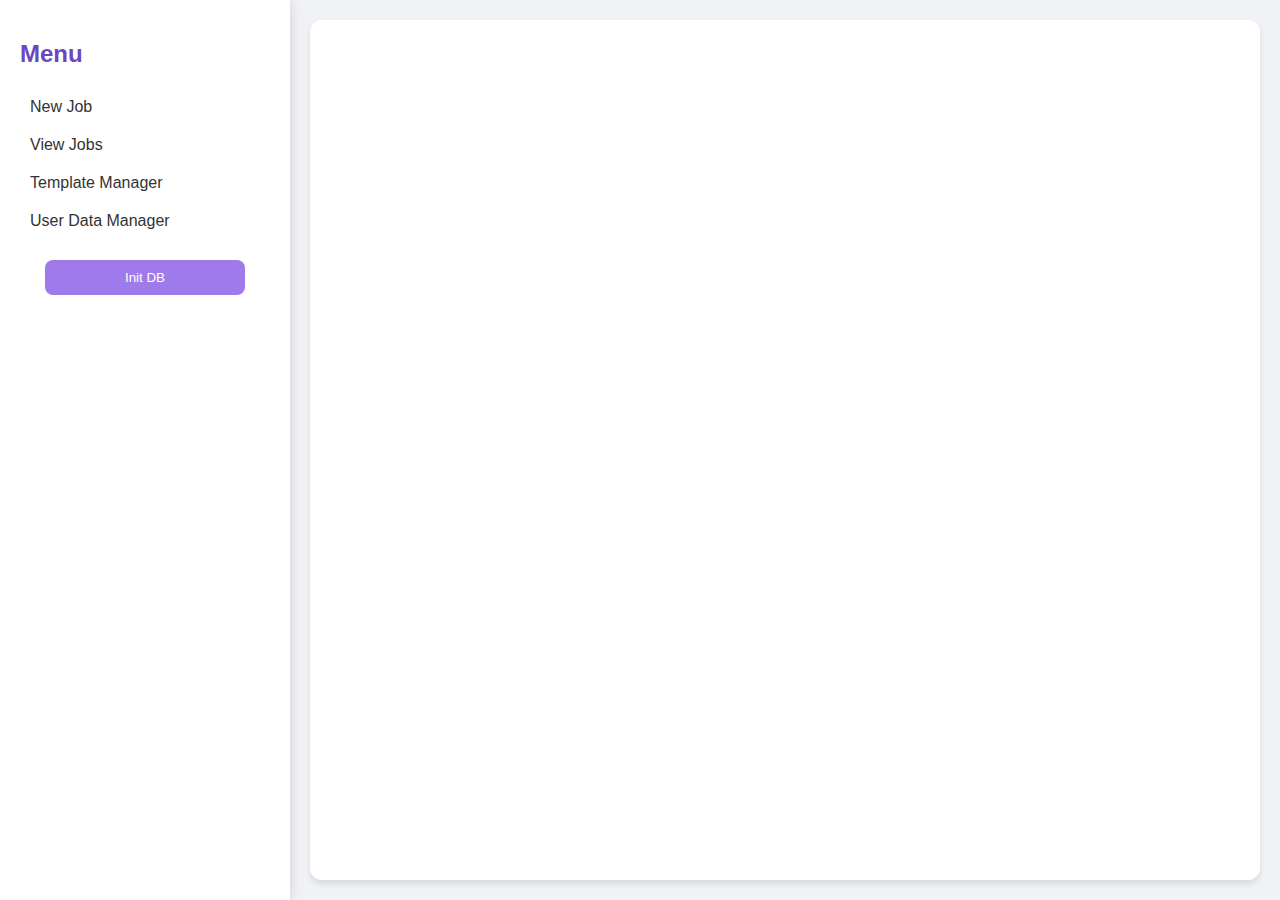
<file: WEB_UI/index.html>
<!DOCTYPE html>
<html lang="en">
<head>
    <meta charset="UTF-8">
    <meta name="viewport" content="width=device-width, initial-scale=1.0">
    <title>Reconciliation Job System</title>
    <link rel="stylesheet" href="styles/styles.css">
    <link rel="stylesheet" href="styles/dashboard.css"> <!-- Include additional styles for dashboard -->
</head>
<body>
    <div class="container">
        <div class="sidebar">
            <h2>Menu</h2>
            <ul>
                <li onclick="loadNewJob()">New Job</li>
                <li onclick="loadViewJobs()">View Jobs</li>
                <li onclick="loadTemplateManager()">Template Manager</li>
                <li onclick="loadUserDataManager()">User Data Manager</li>
            </ul>
            <button class="init-db-button" onclick="initDB()">Init DB</button>
        </div>
        <div class="content" id="content">
            <!-- Content will be loaded here dynamically -->
        </div>
    </div>
    <div class="fullscreen-overlay">
        <div class="fullscreen-content">
            <button class="close-btn">Close</button>
            <canvas id="fullscreenChart"></canvas>
        </div>
    </div>
    <script src="scripts/main.js"></script>
    <!-- <script src="scripts/dashboard.js"></script> Include additional scripts for dashboard -->
</body>
</html>
</file>
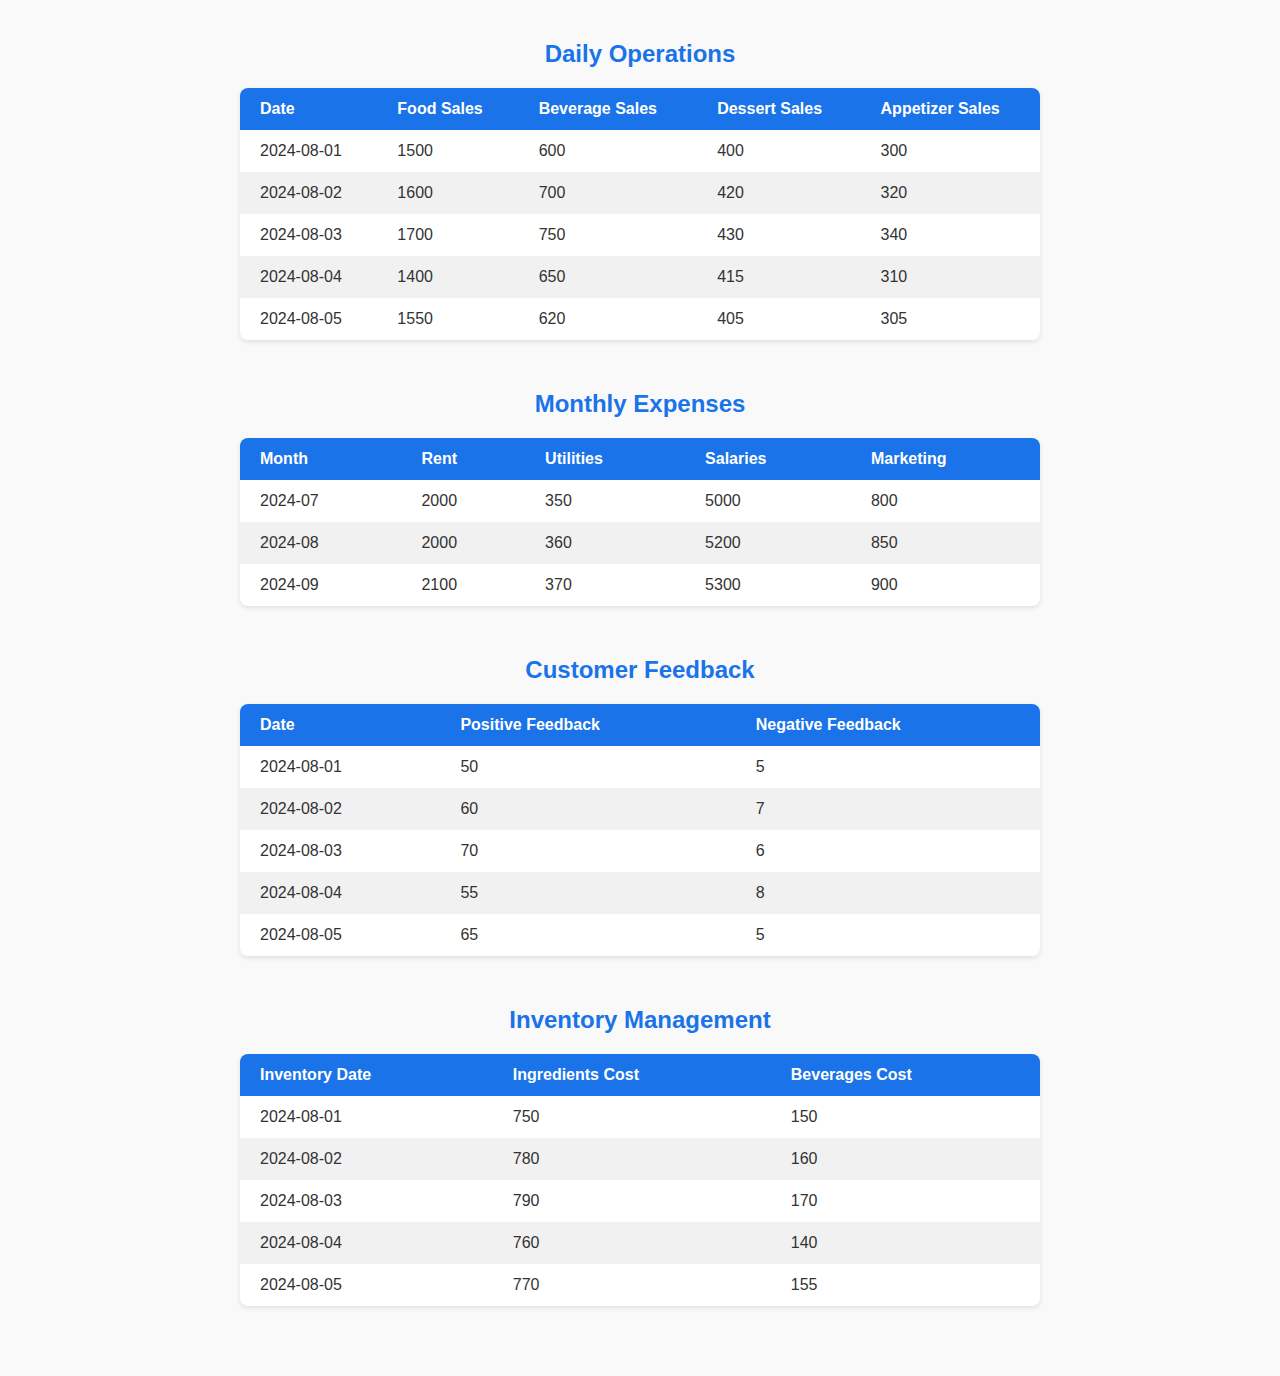
<file: ui/table.html>
<!DOCTYPE html>
<html lang="en">
<head>
    <meta charset="UTF-8">
    <meta name="viewport" content="width=device-width, initial-scale=1.0">
    <title>Dynamic Data Tables</title>
    <style>
        body {
            font-family: 'Segoe UI', Tahoma, Geneva, Verdana, sans-serif;
            background-color: #f9f9f9;
            margin: 0;
            padding: 20px;
            color: #333;
        }

        .table-container {
            margin-bottom: 50px;
        }

        table {
            border-collapse: collapse;
            width: 100%;
            max-width: 800px;
            margin: 20px auto;
            box-shadow: 0 2px 5px rgba(0, 0, 0, 0.1);
            background-color: #fff;
            border-radius: 8px;
            overflow: hidden;
        }

        th, td {
            padding: 12px 20px;
            text-align: left;
        }

        thead {
            background-color: #1a73e8;
            color: white;
        }

        tbody tr:nth-child(even) {
            background-color: #f1f1f1;
        }

        tbody tr:hover {
            background-color: #e9f5ff;
        }

        h2 {
            text-align: center;
            color: #1a73e8;
        }
    </style>
</head>
<body>

    <div id="dataTables"></div>

    <script>
        const data = {
            "daily_operations": [
                {"date": "2024-08-01", "food_sales": 1500, "beverage_sales": 600, "dessert_sales": 400, "appetizer_sales": 300},
                {"date": "2024-08-02", "food_sales": 1600, "beverage_sales": 700, "dessert_sales": 420, "appetizer_sales": 320},
                {"date": "2024-08-03", "food_sales": 1700, "beverage_sales": 750, "dessert_sales": 430, "appetizer_sales": 340},
                {"date": "2024-08-04", "food_sales": 1400, "beverage_sales": 650, "dessert_sales": 415, "appetizer_sales": 310},
                {"date": "2024-08-05", "food_sales": 1550, "beverage_sales": 620, "dessert_sales": 405, "appetizer_sales": 305}
            ],
            "monthly_expenses": [
                {"month": "2024-07", "rent": 2000, "utilities": 350, "salaries": 5000, "marketing": 800},
                {"month": "2024-08", "rent": 2000, "utilities": 360, "salaries": 5200, "marketing": 850},
                {"month": "2024-09", "rent": 2100, "utilities": 370, "salaries": 5300, "marketing": 900}
            ],
            "customer_feedback": [
                {"date": "2024-08-01", "positive_feedback": 50, "negative_feedback": 5},
                {"date": "2024-08-02", "positive_feedback": 60, "negative_feedback": 7},
                {"date": "2024-08-03", "positive_feedback": 70, "negative_feedback": 6},
                {"date": "2024-08-04", "positive_feedback": 55, "negative_feedback": 8},
                {"date": "2024-08-05", "positive_feedback": 65, "negative_feedback": 5}
            ],
            "inventory_management": [
                {"inventory_date": "2024-08-01", "ingredients_cost": 750, "beverages_cost": 150},
                {"inventory_date": "2024-08-02", "ingredients_cost": 780, "beverages_cost": 160},
                {"inventory_date": "2024-08-03", "ingredients_cost": 790, "beverages_cost": 170},
                {"inventory_date": "2024-08-04", "ingredients_cost": 760, "beverages_cost": 140},
                {"inventory_date": "2024-08-05", "ingredients_cost": 770, "beverages_cost": 155}
            ]
        };

        function createTableForSection(sectionName, sectionData) {
            // Create a container for the section
            const container = document.createElement('div');
            container.className = 'table-container';

            // Add a header for the section
            const header = document.createElement('h2');
            header.textContent = sectionName.replace(/_/g, ' ').replace(/\b\w/g, c => c.toUpperCase());
            container.appendChild(header);

            // Create the table
            const table = document.createElement('table');

            // Create the table head
            const thead = document.createElement('thead');
            const headRow = document.createElement('tr');
            const columnNames = Object.keys(sectionData[0]);
            columnNames.forEach(columnName => {
                const th = document.createElement('th');
                th.textContent = columnName.replace(/_/g, ' ').replace(/\b\w/g, c => c.toUpperCase());
                headRow.appendChild(th);
            });
            thead.appendChild(headRow);
            table.appendChild(thead);

            // Create the table body
            const tbody = document.createElement('tbody');
            sectionData.forEach(rowData => {
                const row = document.createElement('tr');
                columnNames.forEach(columnName => {
                    const td = document.createElement('td');
                    td.textContent = rowData[columnName];
                    row.appendChild(td);
                });
                tbody.appendChild(row);
            });
            table.appendChild(tbody);

            // Append the table to the container
            container.appendChild(table);

            // Append the container to the DOM
            document.getElementById('dataTables').appendChild(container);
        }

        // Create tables for each section in the data
        Object.keys(data).forEach(section => createTableForSection(section, data[section]));
    </script>

</body>
</html>
</file>
<file: WEB_UI/styles/styles.css>
:root {
    --primary-color: #6b46c1;
    --secondary-color: #9f7aea;
    --background-color: #f7fafc;
    --text-color: #2d3748;
    --border-color: #e2e8f0;
}

body {
    font-family: 'Segoe UI', Tahoma, Geneva, Verdana, sans-serif;
    margin: 0;
    padding: 0;
    background-color: var(--background-color);
    color: var(--text-color);
}

.container {
    display: flex;
    min-height: 100vh;
}

.sidebar {
    width: 250px;
    background-color: white;
    box-shadow: 2px 0 10px rgba(0, 0, 0, 0.1);
    padding: 20px;
}

.sidebar h2 {
    color: var(--primary-color);
    margin-bottom: 20px;
}

.sidebar ul {
    list-style-type: none;
    padding: 0;
}

.sidebar ul li {
    padding: 10px;
    cursor: pointer;
    border-radius: 8px;
    transition: background-color 0.3s;
}

.sidebar ul li:hover {
    background-color: var(--secondary-color);
    color: white;
}

.content {
    flex-grow: 1;
    padding: 30px;
    background-color: white;
    border-radius: 12px;
    margin: 20px;
    box-shadow: 0 4px 6px rgba(0, 0, 0, 0.1);
}

.button {
    background-color: var(--primary-color);
    color: white;
    padding: 10px 20px;
    border: none;
    border-radius: 8px;
    cursor: pointer;
    transition: background-color 0.3s;
}

.button:hover {
    background-color: var(--secondary-color);
}

input[type="text"], textarea, select {
    width: 100%;
    padding: 10px;
    margin-bottom: 10px;
    border: 1px solid var(--border-color);
    border-radius: 8px;
}

.init-db-button {
    background-color: var(--secondary-color);
    color: white;
    padding: 10px 20px;
    border: none;
    border-radius: 8px;
    cursor: pointer;
    transition: background-color 0.3s;
    display: block;
    margin: 20px auto;
    width: 80%;
}

.init-db-button:hover {
    background-color: var(--primary-color);
}
</file>
<file: WEB_UI/styles/dashboard.css>
body {
    background-color: #f0f2f5;
    color: #333;
}

.dashboard-container {
    max-width: 1200px;
    margin: 0 auto;
}

h1 {
    text-align: center;
    color: #1a73e8;
    margin-bottom: 30px;
}

.section {
    background: white;
    border-radius: 15px;
    box-shadow: 0 4px 6px rgba(0, 0, 0, 0.1);
    margin-bottom: 30px;
    overflow: hidden;
}

.section-title {
    background-color: #4a90e2;
    color: white;
    padding: 15px;
    font-size: 18px;
    font-weight: 600;
}

.section-content {
    padding: 20px;
}

#chartContainer {
    display: grid;
    grid-template-columns: repeat(auto-fit, minmax(300px, 1fr));
    gap: 20px;
}

.chart-tile {
    background: white;
    border-radius: 15px;
    box-shadow: 0 4px 6px rgba(0, 0, 0, 0.1);
    transition: all 0.3s ease;
    overflow: hidden;
}

.chart-tile:hover {
    transform: translateY(-5px);
    box-shadow: 0 8px 15px rgba(0, 0, 0, 0.2);
}

.chart-content {
    padding: 15px;
    height: 300px;
}

table {
    width: 100%;
    border-collapse: collapse;
}

th, td {
    padding: 12px;
    text-align: left;
    border-bottom: 1px solid #e0e0e0;
}

thead {
    background-color: #f1f3f4;
}

tbody tr:hover {
    background-color: #f9f9f9;
}

.fullscreen-overlay {
    display: none;
    position: fixed;
    top: 0;
    left: 0;
    right: 0;
    bottom: 0;
    background: rgba(0, 0, 0, 0.8);
    z-index: 1000;
    justify-content: center;
    align-items: center;
}

.fullscreen-content {
    background: white;
    padding: 20px;
    border-radius: 15px;
    width: 90%;
    height: 90%;
    display: flex;
    flex-direction: column;
}

.close-btn {
    align-self: flex-end;
    background-color: #ff4757;
    color: white;
    border: none;
    padding: 10px 15px;
    border-radius: 5px;
    cursor: pointer;
    font-size: 16px;
    margin-bottom: 10px;
}
</file>
